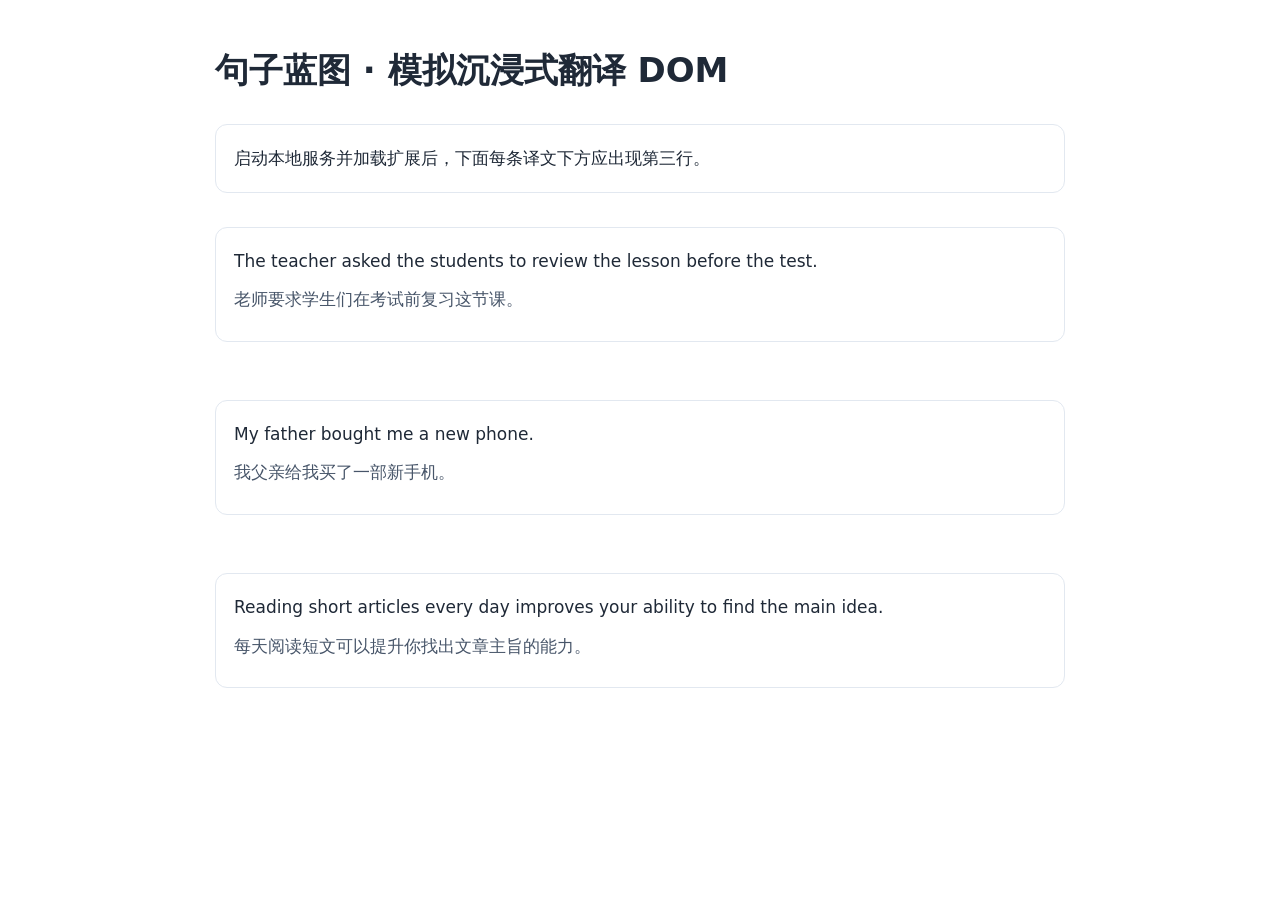
<file: demo/index.html>
<!doctype html>
<html lang="zh-CN" imt-state="dual">
  <head>
    <meta charset="utf-8" />
    <meta name="viewport" content="width=device-width, initial-scale=1" />
    <title>句子蓝图测试页</title>
    <style>
      body { max-width: 850px; margin: 40px auto; padding: 0 20px; color: #1f2937; font: 17px/1.8 system-ui, sans-serif; }
      article { display: grid; gap: 24px; }
      p { padding: 18px; border: 1px solid #e2e8f0; border-radius: 12px; }
      .immersive-translate-target-translation-block-wrapper { display: block; margin: 8px 0; color: #475569; }
    </style>
  </head>
  <body>
    <h1>句子蓝图 · 模拟沉浸式翻译 DOM</h1>
    <p>启动本地服务并加载扩展后，下面每条译文下方应出现第三行。</p>
    <article>
      <p data-immersive-translate-source-text="The teacher asked the students to review the lesson before the test.">
        The teacher asked the students to review the lesson before the test.
        <span class="immersive-translate-target-translation-block-wrapper">
          <span class="immersive-translate-target-wrapper">
            <span class="immersive-translate-target-inner">老师要求学生们在考试前复习这节课。</span>
          </span>
        </span>
      </p>

      <p data-immersive-translate-source-text="My father bought me a new phone.">
        My father bought me a new phone.
        <span class="immersive-translate-target-translation-block-wrapper">
          <span class="immersive-translate-target-wrapper">
            <span class="immersive-translate-target-inner">我父亲给我买了一部新手机。</span>
          </span>
        </span>
      </p>

      <p data-immersive-translate-source-text="Reading short articles every day improves your ability to find the main idea.">
        Reading short articles every day improves your ability to find the main idea.
        <span class="immersive-translate-target-translation-block-wrapper">
          <span class="immersive-translate-target-wrapper">
            <span class="immersive-translate-target-inner">每天阅读短文可以提升你找出文章主旨的能力。</span>
          </span>
        </span>
      </p>
    </article>
  </body>
</html>
</file>
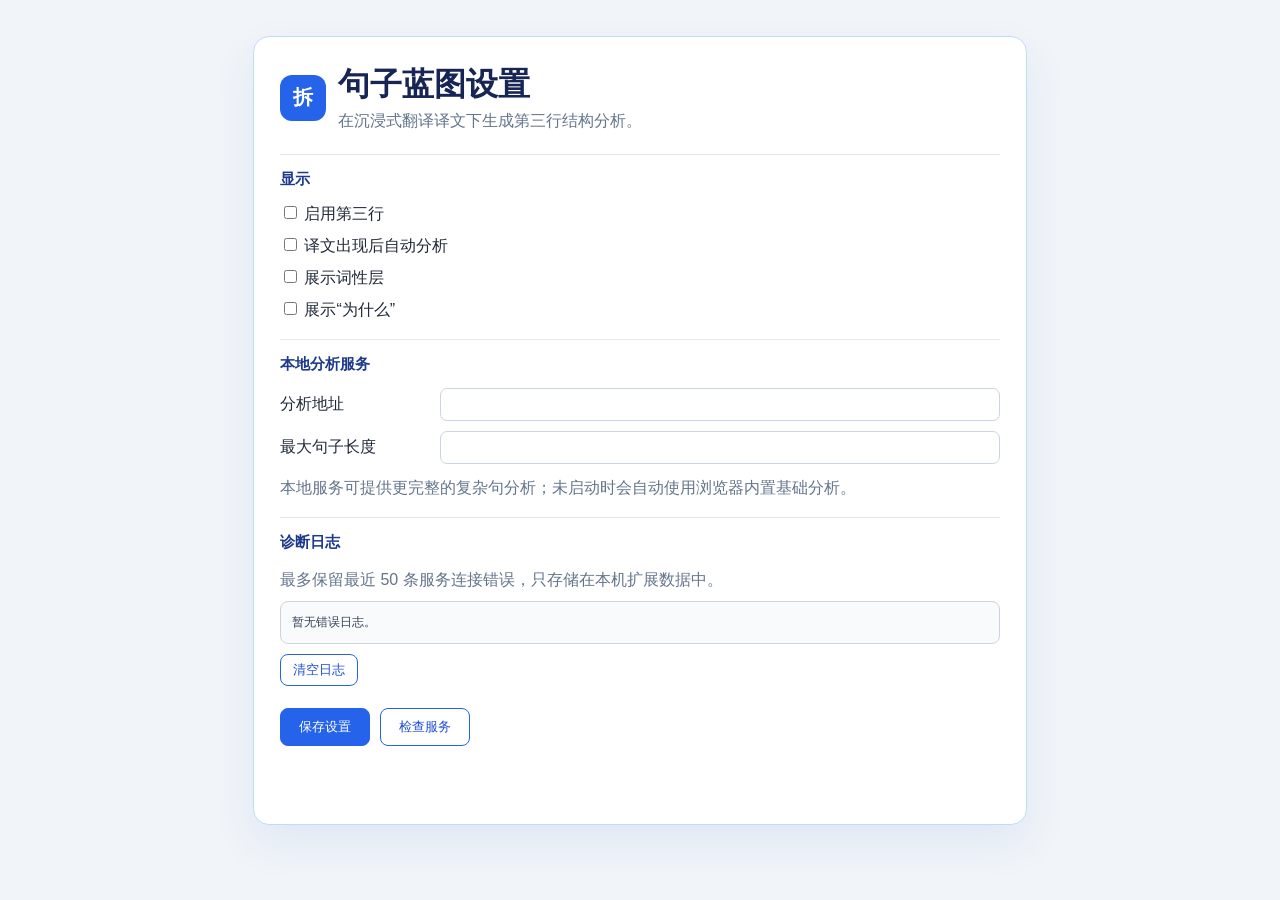
<file: extension/options.html>
<!doctype html>
<html lang="zh-CN">
  <head>
    <meta charset="utf-8" />
    <meta name="viewport" content="width=device-width, initial-scale=1" />
    <title>句子蓝图设置</title>
    <link rel="stylesheet" href="options.css" />
  </head>
  <body>
    <main>
      <header>
        <span class="logo">拆</span>
        <div>
          <h1>句子蓝图设置</h1>
          <p>在沉浸式翻译译文下生成第三行结构分析。</p>
        </div>
      </header>

      <section>
        <h2>显示</h2>
        <label><input id="enabled" type="checkbox" /> 启用第三行</label>
        <label><input id="autoAnalyze" type="checkbox" /> 译文出现后自动分析</label>
        <label><input id="showWordClasses" type="checkbox" /> 展示词性层</label>
        <label><input id="showExplanations" type="checkbox" /> 展示“为什么”</label>
      </section>

      <section>
        <h2>本地分析服务</h2>
        <label class="field">
          <span>分析地址</span>
          <input id="analyzerUrl" type="url" />
        </label>
        <label class="field">
          <span>最大句子长度</span>
          <input id="maxSentenceLength" type="number" min="100" max="10000" />
        </label>
        <p class="hint">本地服务可提供更完整的复杂句分析；未启动时会自动使用浏览器内置基础分析。</p>
      </section>

      <section>
        <h2>诊断日志</h2>
        <p class="hint">最多保留最近 50 条服务连接错误，只存储在本机扩展数据中。</p>
        <pre id="diagnosticLogs">暂无错误日志。</pre>
        <button id="clearLogs" class="secondary compact" type="button">清空日志</button>
      </section>

      <div class="actions">
        <button id="save" type="button">保存设置</button>
        <button id="health" class="secondary" type="button">检查服务</button>
      </div>
      <p id="status" aria-live="polite"></p>
    </main>
    <script src="options.js"></script>
  </body>
</html>
</file>
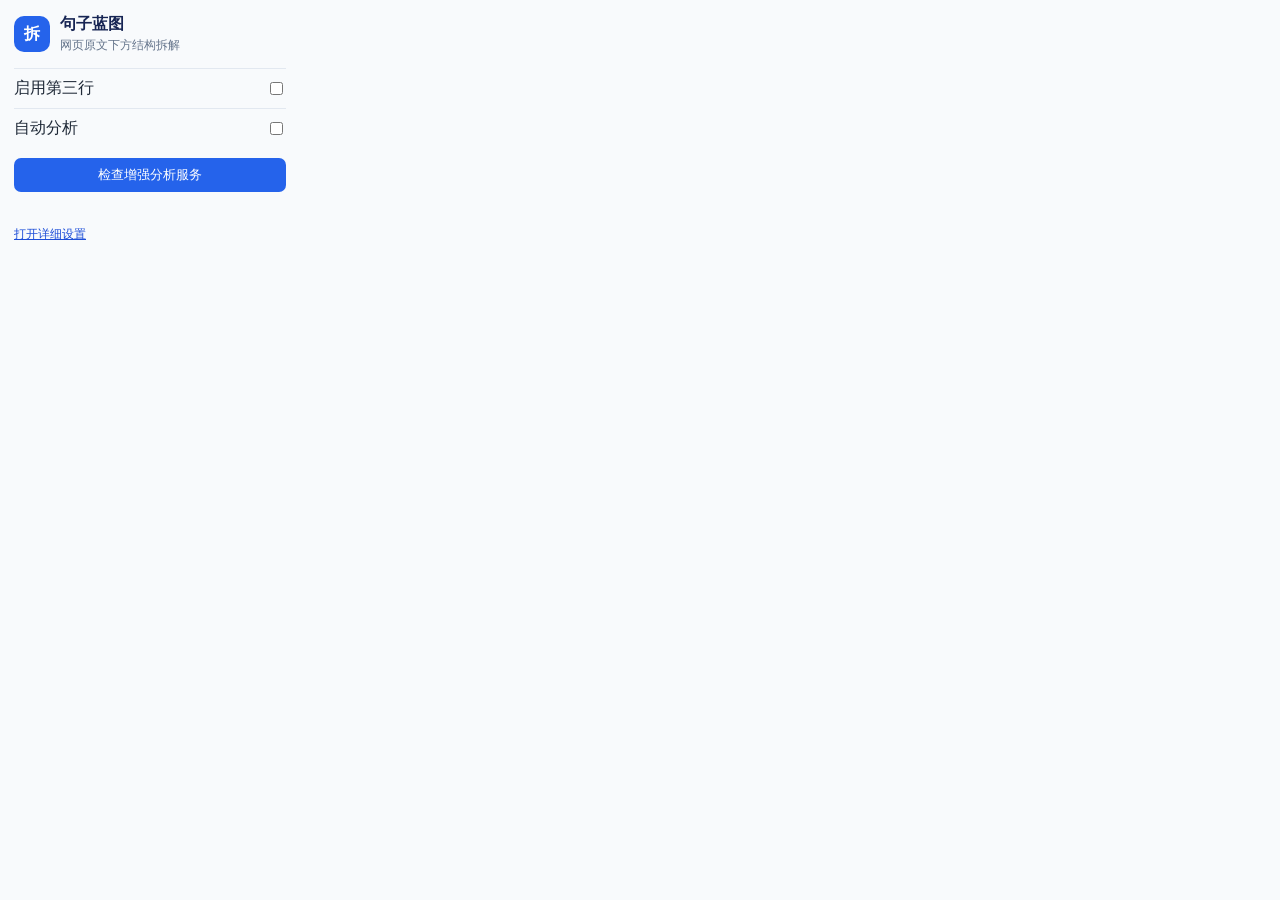
<file: extension/popup.html>
<!doctype html>
<html lang="zh-CN">
  <head>
    <meta charset="utf-8" />
    <meta name="viewport" content="width=device-width, initial-scale=1" />
    <title>句子蓝图</title>
    <link rel="stylesheet" href="popup.css" />
  </head>
  <body>
    <main>
      <header>
        <span class="logo">拆</span>
        <div>
          <h1>句子蓝图</h1>
          <p>网页原文下方结构拆解</p>
        </div>
      </header>

      <label class="switch-row">
        <span>启用第三行</span>
        <input id="enabled" type="checkbox" />
      </label>
      <label class="switch-row">
        <span>自动分析</span>
        <input id="autoAnalyze" type="checkbox" />
      </label>

      <button id="health" type="button">检查增强分析服务</button>
      <p id="status" aria-live="polite"></p>
      <a href="options.html" target="_blank">打开详细设置</a>
    </main>
    <script src="popup.js"></script>
  </body>
</html>
</file>
<file: extension/options.css>
:root {
  font-family: -apple-system, BlinkMacSystemFont, "Segoe UI", "PingFang SC", "Microsoft YaHei", sans-serif;
  color: #1f2937;
  background: #f1f5f9;
}
body { margin: 0; }
main { width: min(720px, calc(100% - 32px)); margin: 36px auto; padding: 26px; border: 1px solid #bfdbfe; border-radius: 16px; background: #fff; box-shadow: 0 18px 45px rgba(30, 64, 175, .08); }
header { display: flex; align-items: center; gap: 12px; margin-bottom: 22px; }
.logo { display: grid; place-items: center; width: 46px; height: 46px; border-radius: 12px; color: white; background: #2563eb; font-size: 20px; font-weight: 900; }
h1 { margin: 0; color: #172554; }
header p, .hint { margin: 4px 0 0; color: #64748b; }
section { display: flex; flex-direction: column; gap: 10px; margin-top: 18px; padding-top: 15px; border-top: 1px solid #e2e8f0; }
h2 { margin: 0 0 4px; color: #1e3a8a; font-size: 15px; }
.field { display: grid; grid-template-columns: 150px 1fr; align-items: center; gap: 10px; }
.field input { padding: 8px 10px; border: 1px solid #cbd5e1; border-radius: 7px; }
.actions { display: flex; gap: 10px; margin-top: 22px; }
button { padding: 9px 18px; border: 1px solid #2563eb; border-radius: 8px; color: white; background: #2563eb; cursor: pointer; }
button.secondary { color: #1d4ed8; background: white; }
button.compact { align-self: flex-start; padding: 6px 12px; }
#status { min-height: 20px; color: #0f766e; }
pre { max-height: 260px; margin: 0; padding: 11px; overflow: auto; border: 1px solid #cbd5e1; border-radius: 8px; color: #334155; background: #f8fafc; font: 12px/1.55 "Cascadia Code", Consolas, monospace; white-space: pre-wrap; overflow-wrap: anywhere; }
</file>
<file: extension/popup.css>
:root {
  font-family: -apple-system, BlinkMacSystemFont, "Segoe UI", "PingFang SC", "Microsoft YaHei", sans-serif;
  color: #1f2937;
  background: #f8fafc;
}

body { width: 300px; margin: 0; }
main { padding: 14px; }
header { display: flex; align-items: center; gap: 10px; margin-bottom: 14px; }
.logo { display: grid; place-items: center; width: 36px; height: 36px; border-radius: 10px; color: white; background: #2563eb; font-weight: 900; }
h1 { margin: 0; color: #172554; font-size: 16px; }
header p { margin: 2px 0 0; color: #64748b; font-size: 12px; }
.switch-row { display: flex; justify-content: space-between; padding: 9px 0; border-top: 1px solid #e2e8f0; }
button { width: 100%; margin: 10px 0 4px; padding: 8px; border: 0; border-radius: 7px; color: white; background: #2563eb; cursor: pointer; }
#status { min-height: 18px; margin: 5px 0; color: #475569; font-size: 12px; }
a { color: #1d4ed8; font-size: 12px; }
</file>
